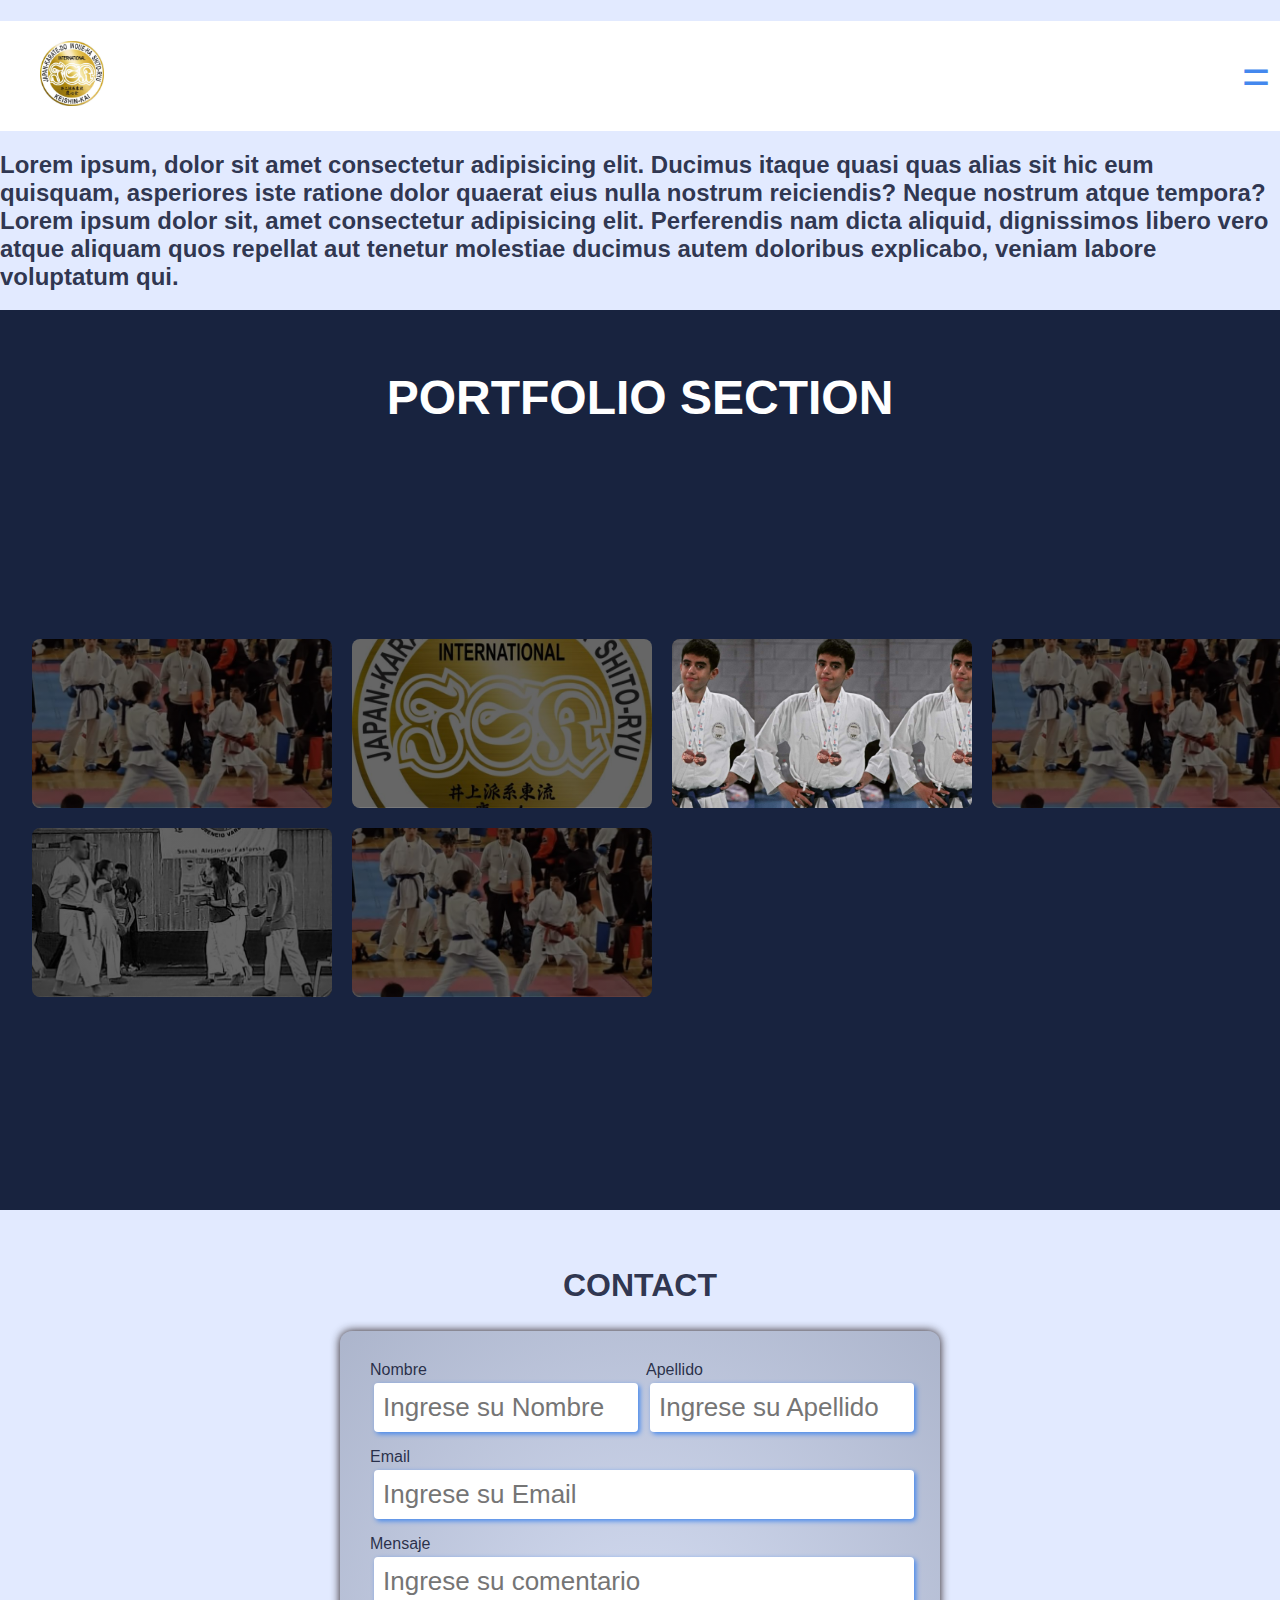
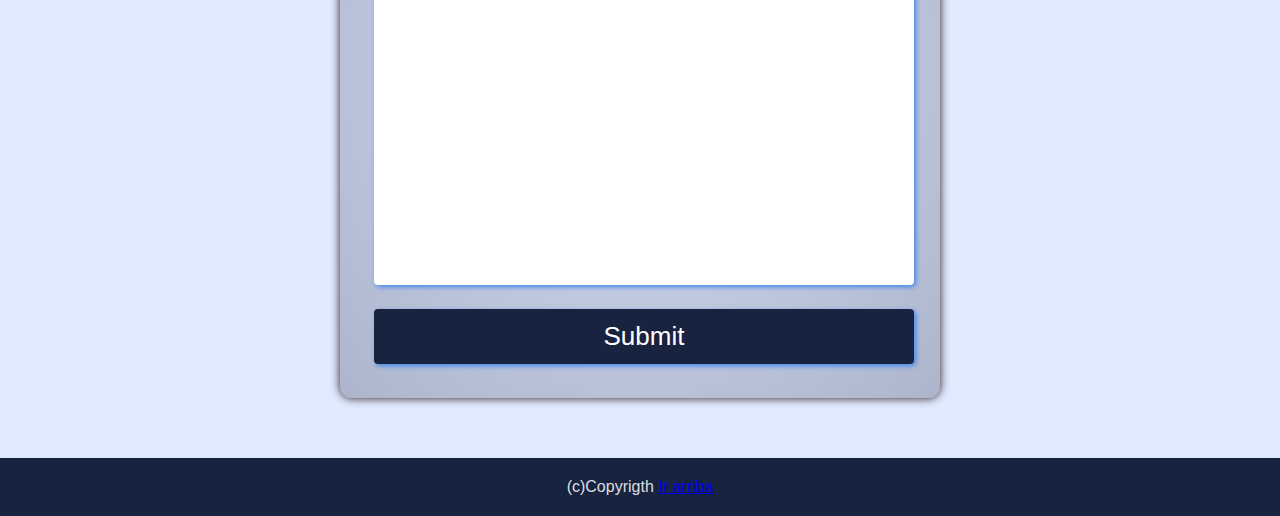
<file: miweb/index.html>
<!DOCTYPE html>
<html lang="en">
<head>
  <meta charset="UTF-8">
  <meta name="viewport" content="width=device-width, initial-scale=1.0">
  <link rel="stylesheet" href="style.css">
  
  <title>Presentacion</title>
  <script type="text/javascript" src="https://cdn.emailjs.com/dist/email.min.js"></script>
<script>
  (function() {
    emailjs.init("service_2380uak");
  })();
</script>

</head>
<body>
  <h1 id="titulo"></h1>
  <header class="header" id="header">
    <input type="checkbox" class="header__checkbox" id="open-menu">
    <label for="open-menu" class="header__open-nav-button" role="button">=</label>
    <div class="header__logo-container">
      <img src="karate5.jpg" alt="" class="header__logo">
    </div>
    <nav class="header__nav">
      <ul class="header__nav-list">
        <li class="header__nav-item"><a href="#profile">About</a></li>
        <li class="header__nav-item"><a href="#portfolio">Portfolio</a></li>
        <li class="header__nav-item"><a href="#contact">Contact</a></li>
      </ul>
    </nav>
  </header>
  <h2>Lorem ipsum, dolor sit amet consectetur adipisicing elit. 
    Ducimus itaque quasi quas alias sit hic eum quisquam, asperiores 
    iste ratione dolor quaerat eius nulla nostrum reiciendis? Neque nostrum atque tempora?
    Lorem ipsum dolor sit, amet consectetur adipisicing elit. Perferendis nam dicta aliquid, 
    dignissimos libero vero atque aliquam quos repellat aut tenetur molestiae ducimus autem doloribus explicabo, 
    veniam labore voluptatum qui.</h2>

  <section class="portfolio" id="portfolio">
    <h2 class="portfolio__title">PORTFOLIO SECTION</h2>
    <div class="portfolio__project-container">
      <div class="portfolio__project1" id="mi">
        <h2 class="portfolio__project-name"></h2>
      </div>
      <div class="portfolio__project2" id="lo">
        <h2 class="portfolio__project-name"></h2>
      </div>
      <div class="portfolio__project3" id="loco">
        <h2 class="portfolio__project-name"></h2>
      </div>
      <div class="portfolio__project4">
        <h2 class="portfolio__project-name"></h2>
      </div>
      <div class="portfolio__project5">
        <h2 class="portfolio__project-name"></h2>
      </div>
      <div class="portfolio__project6">
        <h2 class="portfolio__project-name"></h2>
      </div>
    </div>
  </section>
  <section class="form" id="contact">
    <h2 class="form__title">CONTACT</h2>
    <form action="enlace.php" method="POST" class="form__form">
      <div class="form__input-container">
        <label for="Nombre">Nombre
          <input id="Nombre" name="Nombre" type="text" placeholder="Ingrese su Nombre">
        </label>
      </div>
      <div class="form__input-container">
        <label for="Apellido">Apellido
          <input id="Apellido" name="Apellido" type="text" placeholder="Ingrese su Apellido">
        </label>
      </div>
      <div class="form__input-container">
        <label for="Email">Email
          <input id="Email" name="Email" type="text" placeholder="Ingrese su Email">
        </label>
      </div>
      <div class="form__input-container">
        <label for="Mensaje">Mensaje
          <textarea id="Mensaje" name="Mensaje" cols="30" rows="10" placeholder="Ingrese su comentario"></textarea>
        </label>
      </div>
      <div class="form__input-container">
    
          <input  type="submit" class="pregunta" >
        
      </div>
    </form>
  </section>
 
  <footer>
    (c)Copyrigth
    <a href="#titulo">Ir arriba</a>
  </footer>
</body>
</html>
</file>
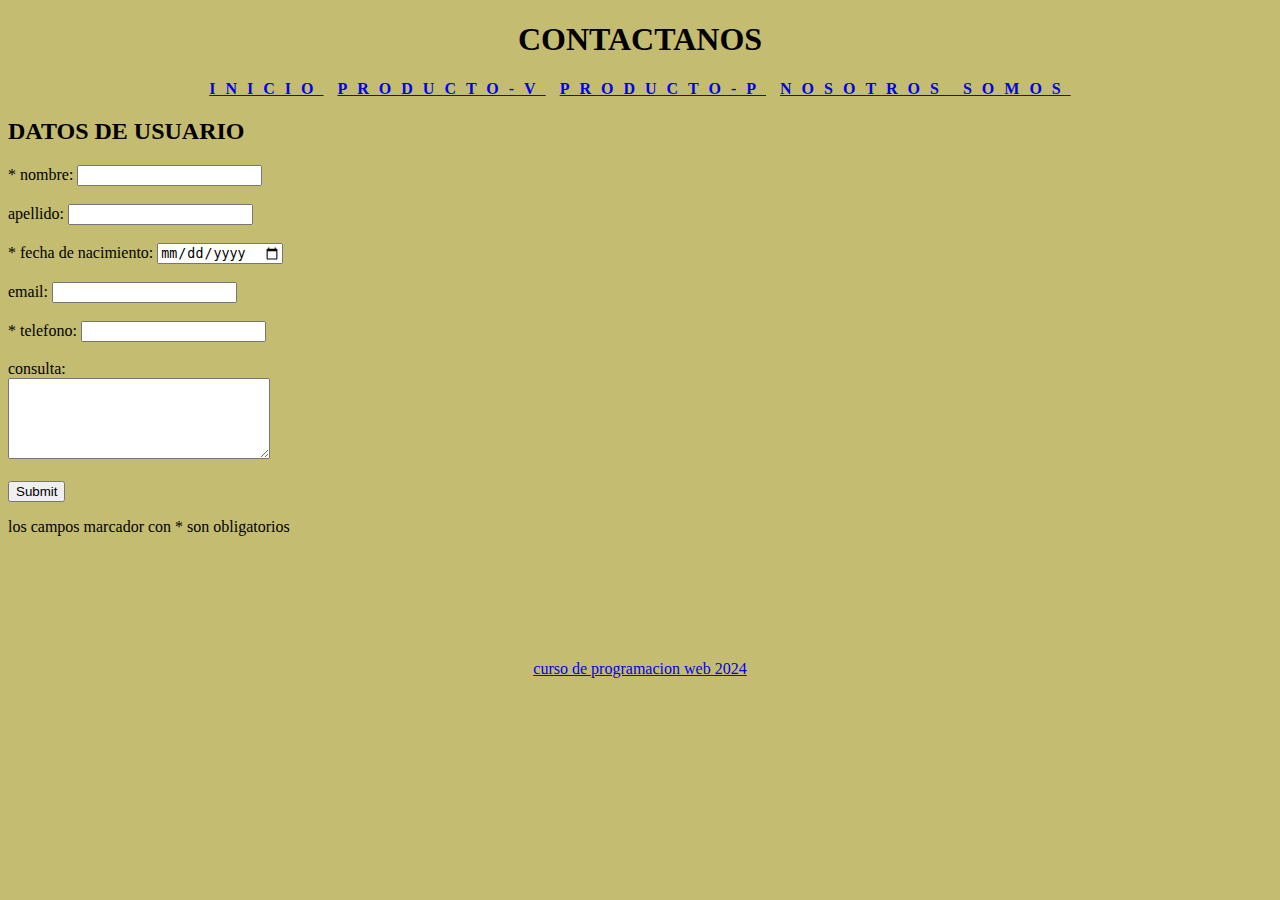
<file: html/pagina_3.html>
<!DOCTYPE html>
<html lang="en">
<head>
    <meta charset="UTF-8">
    <meta name="viewport" content="width=device-width, initial-scale=1.0">
    <link rel="stylesheet" href="pagina_3.css">
    <title>VENTAS</title>
</head>
<body>
    <header>
        <h1>CONTACTANOS</h1>
    </header>
    <nav>
        <a href="indice.html"><b>INICIO</b></a>
        <a href="pagina_1.html"><b>PRODUCTO-V</b></a>
        <a href="pagina_2.html"><b>PRODUCTO-P</b></a>
        <a href="pagina_4.html"><b>NOSOTROS SOMOS</b></a>
    </nav>
    <main>
        <section>
            <h2>DATOS DE USUARIO</h2>
            <form action="enviar.php" method="psot">

            <label for="nombre">* nombre:</label>
            <input type="text"name="nombre" id="nombre" required>
            <br>
            <br>
            <label for="apellido">apellido:</label>
            <input type="text"name="apellido" id="apellido">
            <br>
            <br>
            <label for="edad">* fecha de nacimiento:</label>
            <input type="date"name="edad" id="edad" required>
            <br>
            <br>
            <label for="email">email:</label>
            <input type="email"name="email" id="email">
            <br>
            <br>
            <label for="telefono">* telefono:</label>
            <input type="number"name="telefono" id="telefono" required>
            <br>
            <br>
            <label for="consultas">consulta:</label>   <!acho/alto>
            <br>
            <TEXtarea name="consulta" id="consulta" cols="30" rows="5"></TEXtarea>
            
            <br>
            <br>
            <input type="submit" name="enviar" id="">
            <p>los campos marcador con * son obligatorios</p>
            </form>
        </section>
    </main>
    <br>
    <br>
    <br>
    <br>
    <br>
    <br>
    <footer>
        <a href="https://www.cfl402ee.com/" target="_blank">curso de programacion web 2024</a>
    </footer>
</body>
</html>
</file>
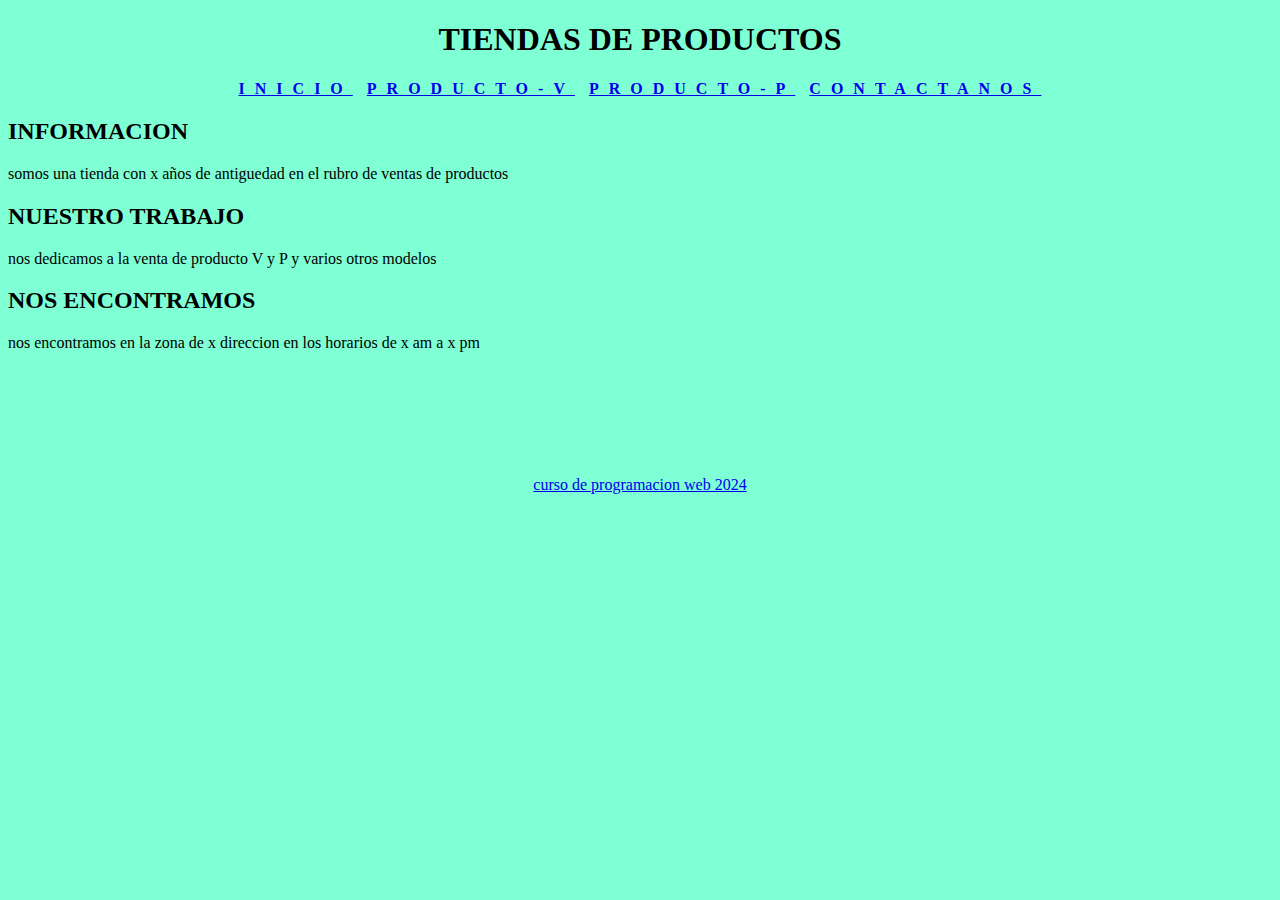
<file: html/pagina_4.html>
<!DOCTYPE html>
<html lang="en">
<head>
    <meta charset="UTF-8">
    <meta http-equiv="X-UA-Compatible" content="IE=edge">
    <meta name="viewport" content="width=device-width, initial-scale=1.0">
    <link rel="stylesheet" href="pagina_4.css">
    <title>VENTAS</title>
</head>
<body>
    <header>
        <h1>TIENDAS DE PRODUCTOS</h1>
    </header>
    <nav>
        <a href="indice.html"><b>INICIO</b></a>
        <a href="pagina_1.html"><b>PRODUCTO-V</b></a>
        <a href="pagina_2.html"><b>PRODUCTO-P</b></a>
        <a href="pagina_3.html"><b>CONTACTANOS</b></a>
        
    </nav>
    <main>
        <section>
            <h2>INFORMACION</h2>
            <P>
                somos una tienda con x años de antiguedad
                en el rubro de ventas de productos
            </P>
        </section>
        <section>
            <h2 id="destacado">NUESTRO TRABAJO</h2>
            <P class="oscuro">
                nos dedicamos a la venta de producto V y P
                y varios otros modelos
            </P>
        </section>
        <section>
            <h2 class="oscuro">NOS ENCONTRAMOS</h2>
            <P>
                nos encontramos en la zona de x direccion en los horarios
                de x am a x pm
            </P>
        </section>
    </main>
    <br>
    <br>
    <br>
    <br>
    <br>
    <br>
    <footer>
        <a href="https://www.cfl402ee.com/" target="_blank">curso de programacion web 2024</a>
    </footer>
</body>
</html>
</file>
<file: miweb/style.css>
/* -----------REGLAS GENERALES--------- */
* {
  box-sizing: border-box;
  scroll-behavior: smooth;
}

body {
  font-family: 'Montserrat', sans-serif;
  background-color: #e2eaff;
  color: #101632dd;
  margin: 0;
  padding: 0;
}

/* -----------HEADER SECTION--------- */
.header {
  background-color: #fff;
  justify-content: space-between;
  display: flex;
  align-items: center;
  position: relative;
  z-index: 10;
  text-align: center;
  font-size: 20px;
  padding: 10px 20px;
}

.header__open-nav-button {
  color: #48e;
  font-size: 3rem;
  position: absolute;
  right: 10px;
}

.header__checkbox {
  display: none;
}

.header__nav {
  display: none;
  background-color: #fff;
  position: absolute;
  height: 100vh;
  width: 100vw;
  top: 0;
  z-index: -1;
}

.header__nav-list {
  display: flex;
  flex-direction: column;
  height: 40vh;
  margin: auto;
  justify-content: space-evenly;
}

.header__checkbox:checked ~ .header__nav {
  display: flex;
}

.header__logo {
  max-width: 100%;
  width: 64px;
  margin: 10px 20px;
}

.header__nav-item {
  list-style: none;
}

.header__nav-item a {
  color: #48e;
  text-decoration: none;
}

.header__nav-item :is(:hover, :active) {
  text-decoration: underline;
}

/* -----------HEADER QUERIES--------- */
@container header (min-width: 600px) {
  .header__nav {
    display: block;
    position: static;
    height: auto;
    width: auto;
    justify-content: space-between;
  }
  .header__nav-list {
    flex-direction: row;
    height: auto;
    gap: 20px;
    margin: 0;
  }
  .header__open-nav-button {
    display: none;
  }
}

/* -----------HEADER ENDS--------- */


/* -----------PORTFOLIO SECTION--------- */
.portfolio {
  background-color: #18233f;
  color: #fff;
  min-height: 100vh;
  display: flex;
  flex-direction: column;
  text-align: center;
  justify-content: space-evenly;
  padding: 20px;
}

.portfolio__title {
  font-size: 3rem;
  margin-bottom: 20px;
}

.portfolio__project-container {
  display: grid;
  grid-template-columns: repeat(auto-fill, minmax(300px, 1fr));
  gap: 20px;
  max-width: 1300px;
  margin: auto;
  padding: 12px;
}

.portfolio__project1,
.portfolio__project2,
.portfolio__project3,
.portfolio__project4,
.portfolio__project5,
.portfolio__project6 {
  background-position: center;
  background-size: cover;
  display: flex;
  justify-content: center;
  align-items: center;
  border-radius: 8px;
  transition: transform 0.3s ease, opacity 0.3s ease;
  width: 100%;
  aspect-ratio: 16 / 9; /* Relación de aspecto para mantener proporción */
}

.portfolio__project1 {
  background-image: linear-gradient(#0009, #0009), url("karate3.jpg");
}
.portfolio__project2 {
  background-image: linear-gradient(#0009, #0009), url("karate5.jpg");
}
.portfolio__project3 {
  background-image: linear-gradient(#0009, #0009), url("lanus.jpg");
}/* Aplica un aumento sutil al pasar el cursor solo en la imagen 'lanus.jpg' */
.portfolio__project3 {
  background-image: linear-gradient(#0009, #0009), url("lanus.jpg");
  background-position: center;
  background-size: cover;
  display: flex;
  justify-content: center;
  align-items: center;
  border-radius: 8px;
  transition: transform 0.3s ease, opacity 0.3s ease;
  width: 100%;
  aspect-ratio: 16 / 9; /* Relación de aspecto */
}

/* Hover: Ampliación sutil solo para lanus.jpg */
.portfolio__project3:hover {
  transform: scale(1.05); /* Ampliación sutil */
  opacity: 0.9;
}

/* Para garantizar que la imagen se vea completa, sin ser deformada */
.portfolio__project3::after {
  content: "";
  display: block;
  width: 100%;
  height: 100%;
  background-image: url("lanus.jpg");
  background-position: center;
  background-size: contain; /* Se asegura de que la imagen sea completamente visible sin deformarse */
  border-radius: 8px;
  transition: transform 0.3s ease, opacity 0.3s ease;
}

.portfolio__project4 {
  background-image: linear-gradient(#0009, #0009), url("karate3.jpg");
}
.portfolio__project5 {
  background-image: linear-gradient(#0009, #0009), url("karate1.jpg");
}
.portfolio__project6 {
  background-image: linear-gradient(#0009, #0009), url("karate3.jpg");
}

/* Hover: Ampliación sutil */
.portfolio__project1:hover,
.portfolio__project2:hover,
.portfolio__project3:hover,
.portfolio__project4:hover,
.portfolio__project5:hover,
.portfolio__project6:hover {
  transform: scale(1.05); /* Ampliación sutil */
  opacity: 0.9;
}

/* -----------PORTFOLIO QUERIES--------- */
@container portfolio (min-width: 56.25rem) {
  .portfolio__project-container {
    grid-template-columns: repeat(auto-fill, minmax(250px, 1fr)); /* Ajusta a pantallas medianas */
  }
}

@container portfolio (min-width: 81.25rem) {
  .portfolio__project-container {
    grid-template-columns: repeat(auto-fill, minmax(300px, 1fr)); /* Ajusta a pantallas grandes */
  }
}

/* -----------PORTFOLIO ENDS--------- */


/* ----------- CONTACT SECTION--------- */

.form{
  min-height: 60vh;
  display: flex;
  flex-direction: column;
  justify-content: center;
  align-items: center;
  padding: 30px;
  container-name: form;
  container-type: inline-size;
}

.form__form{
  padding: 12px;
  max-width: 600px;
  width: 100%;
  display: grid;
  margin-bottom: 30px;
}

.form__input-container :is(input,textarea){
  width: 100%;
  padding: 9px;
  font-size: 26px;
  margin: 4px;
  border: none;
  box-shadow: 2px 2px 5px #48e;
}

.form__input-container textarea{
  resize: none;
  min-height: 120px;
  font-family: inherit;
}
.form__input-container input[type="submit"]{
  padding: 12px;
  background-color: #18233f;
  color: #fff;
}
.form__title{
  font-size: 2rem;
}

/* -----------CONTACT QUERIES--------- */
@container form (min-width:56.25rem){
  .form__form{
    grid-template-columns: 1fr 1fr;
    grid-template-areas: 
    "name Lastname"
    "email email"
    "message message"
    "button button"
    ;
    gap: 12px;
    background-image: radial-gradient(#18233f11,#18233f44);
    padding: 30px;
    border-radius: 12px;
    box-shadow: 0 0 10px rgba(15, 2, 2, 0.907);
    }
    .form__input-container:first-child{
      grid-area: name;
    }
    .form__input-container:nth-child(2){
      grid-area: Lastname;
    }
    .form__input-container:nth-child(3){
      grid-area: email;
    }
    .form__input-container:nth-child(4){
      grid-area: message;
    }
    .form__input-container:nth-child(5){
      grid-area: button;
    }
    .form__input-container :is(input,textarea){
      box-shadow: 0;
      border-radius: 4px;
    }
    .form__input-container:hover{
      box-shadow: 2px 2px 5px rgb(37, 42, 51);
    }
}
.form__input :is(textarea,input):hover{
  box-shadow: 2px 2px 5px rgb(37, 42, 51);
}


/* -----------CONTACT ENDS--------- */


/* -----------FOOTER SECTION----------- */

footer{
  background-color:#18233f;
  padding: 20px;
  text-align: center;
  color: #fffd;
}
</file>
<file: html/pagina_3.css>
/*pagina 3*/
body{
    background-color: rgb(196, 188, 112);
}

header h1{
    text-align: center;
}
nav{
    text-align: center;
    letter-spacing: 10px;
}
footer{
    text-align: center;
}
</file>
<file: html/pagina_4.css>
body{
    background-color: aquamarine;
}
header h1{
    text-align: center;
}
nav{
    text-align: center;
    letter-spacing: 10px;
    
}
footer{
    text-align: center;
}
</file>
